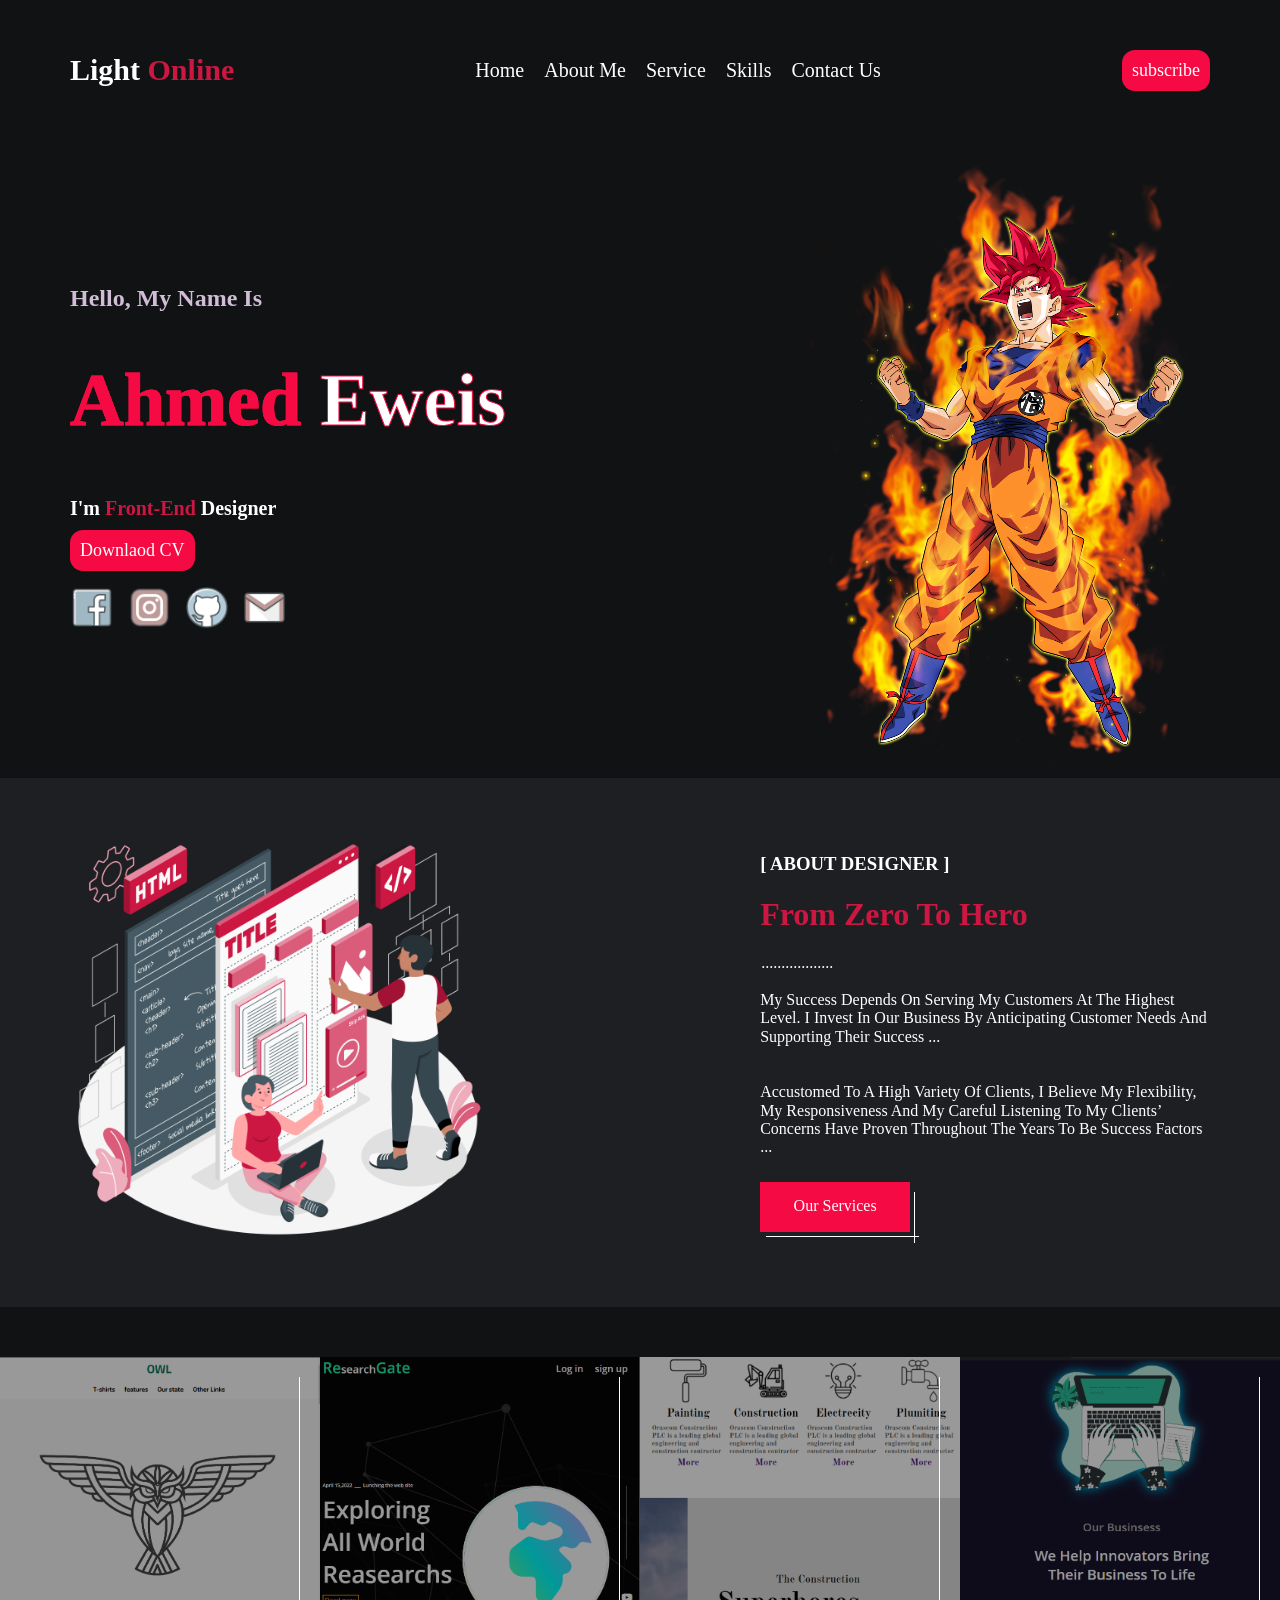
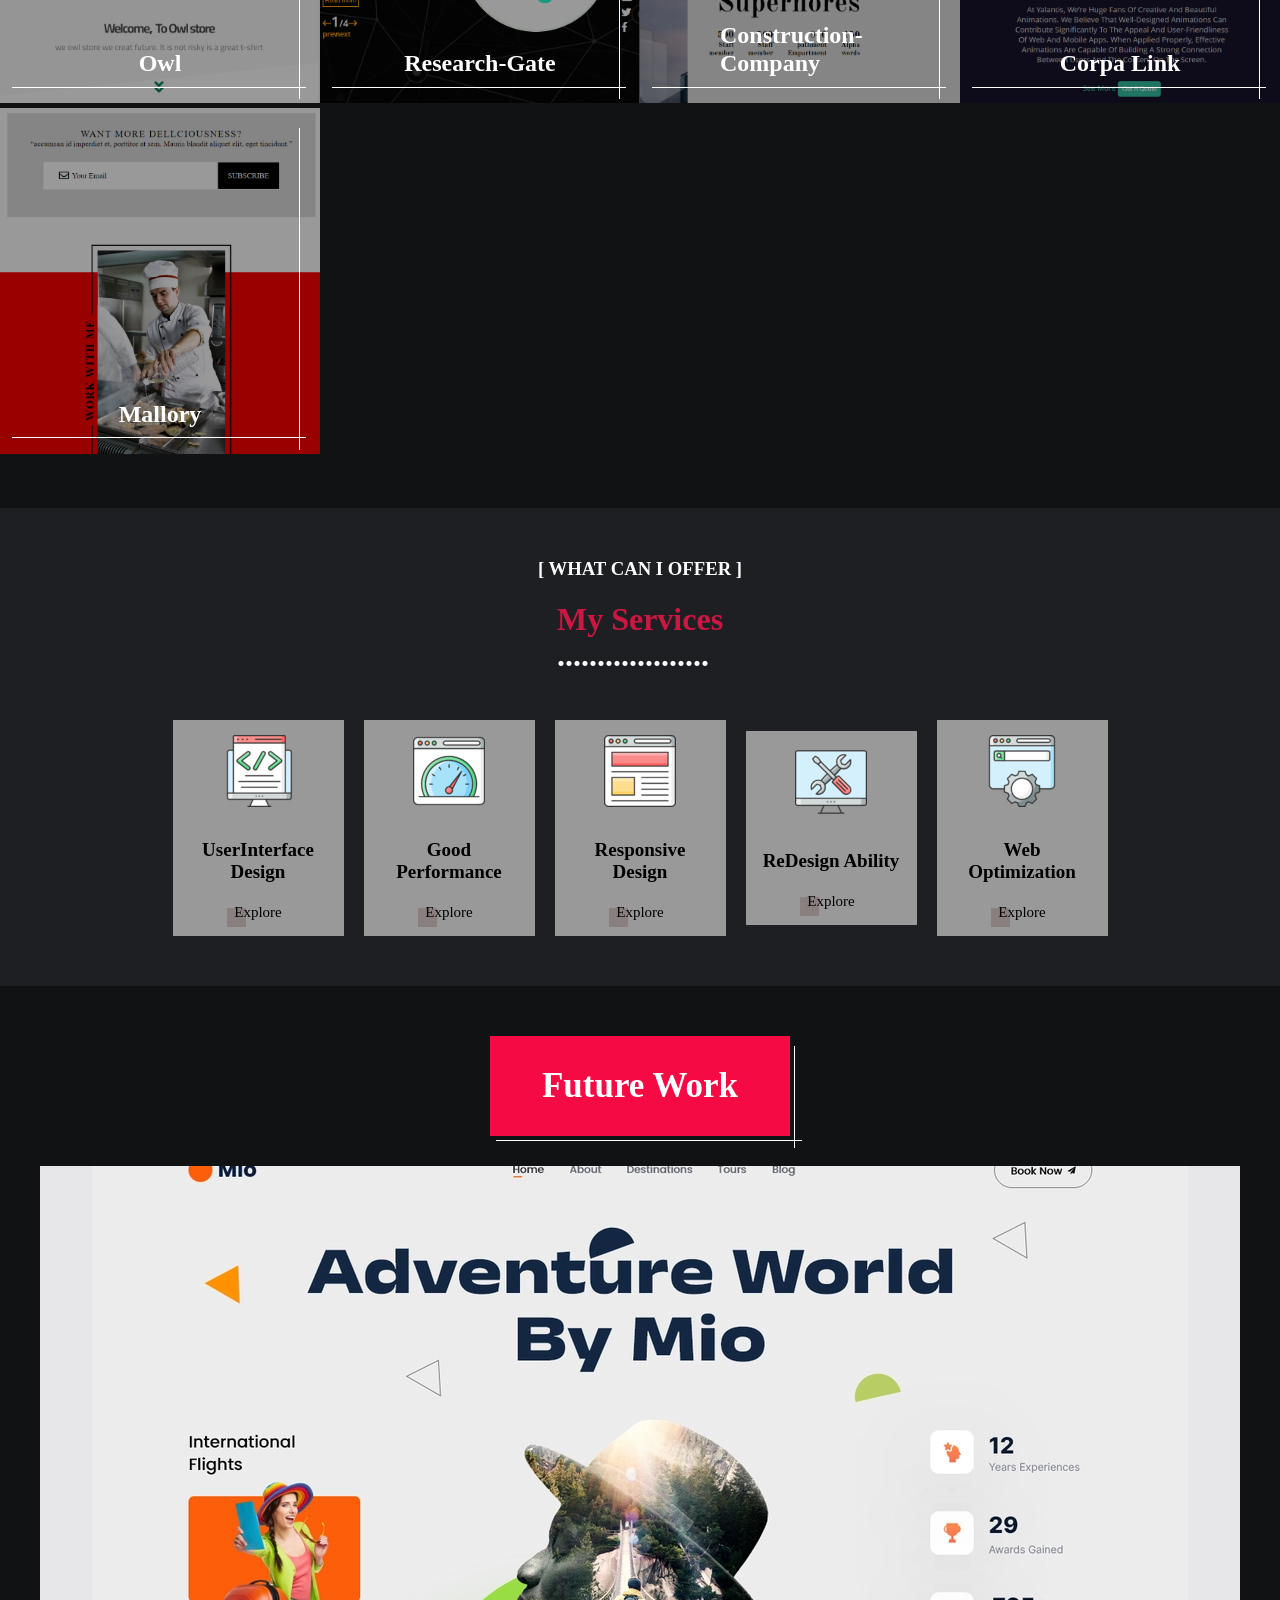
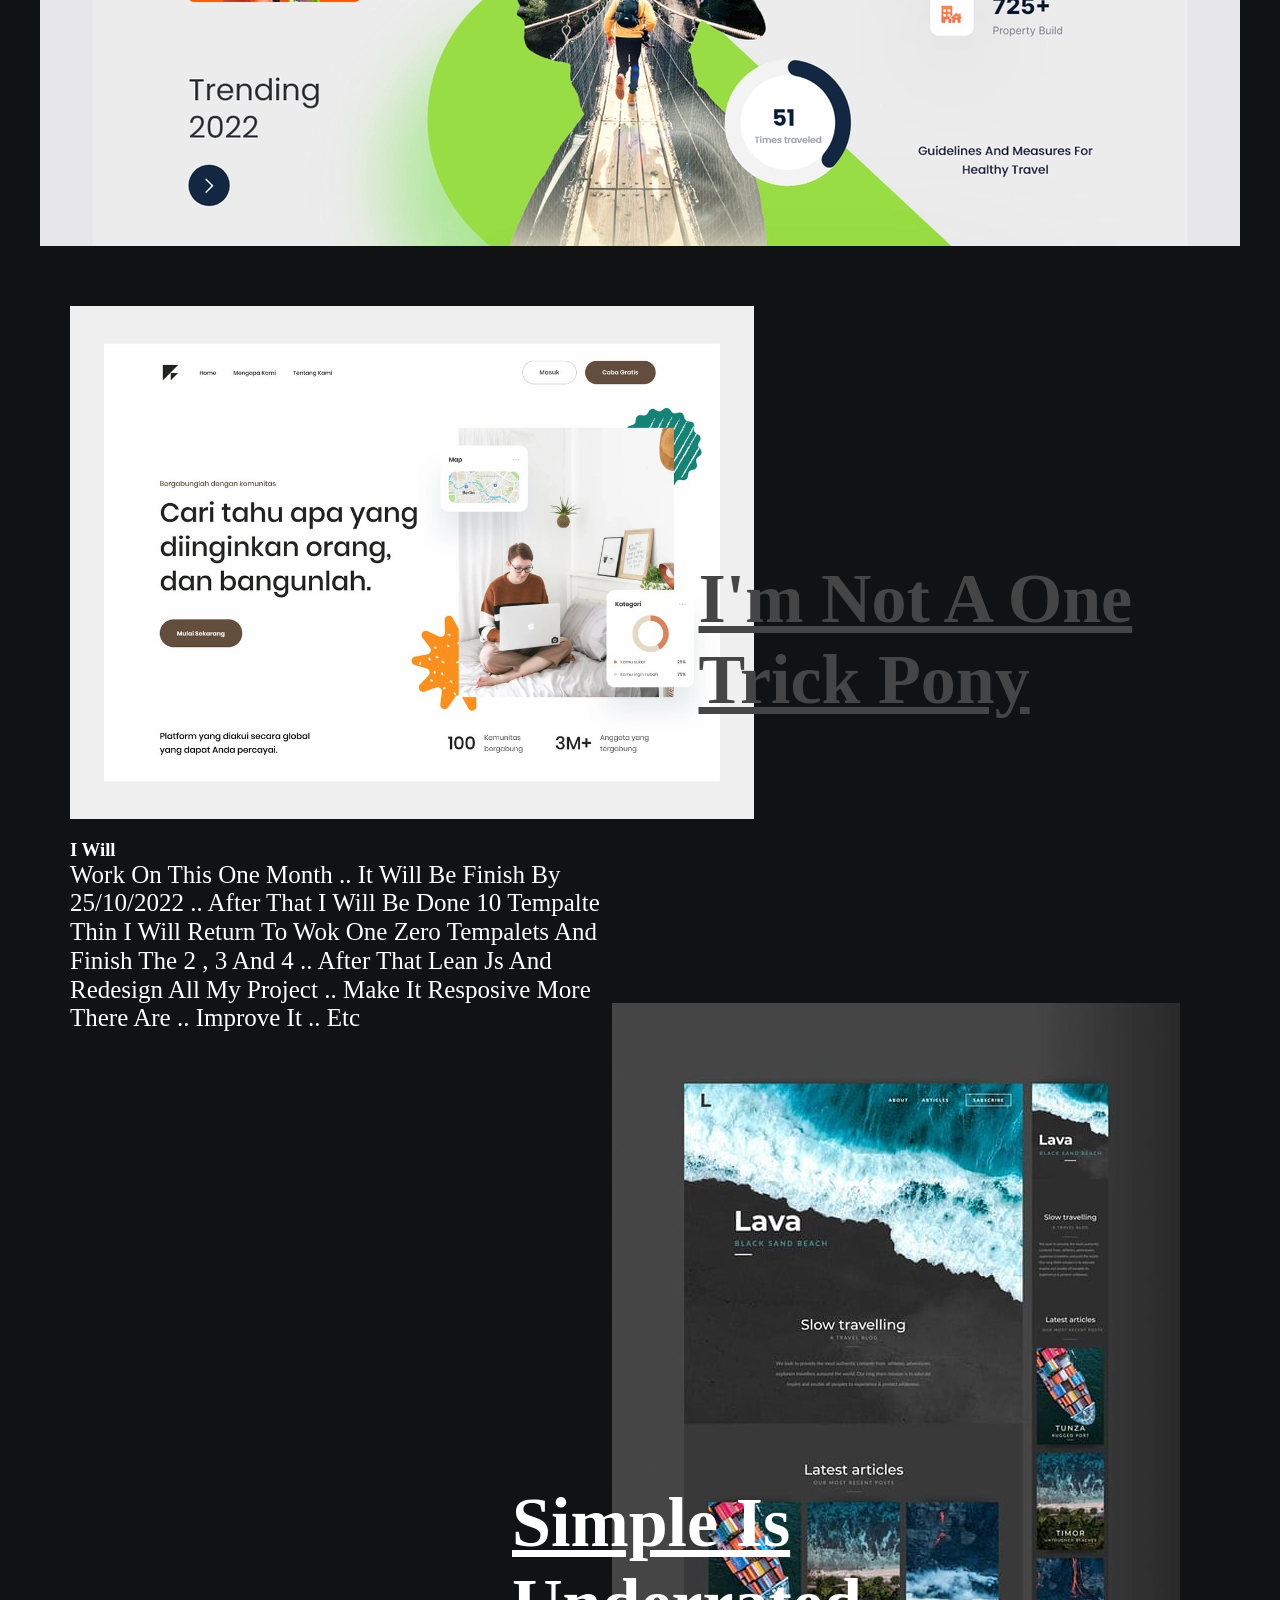
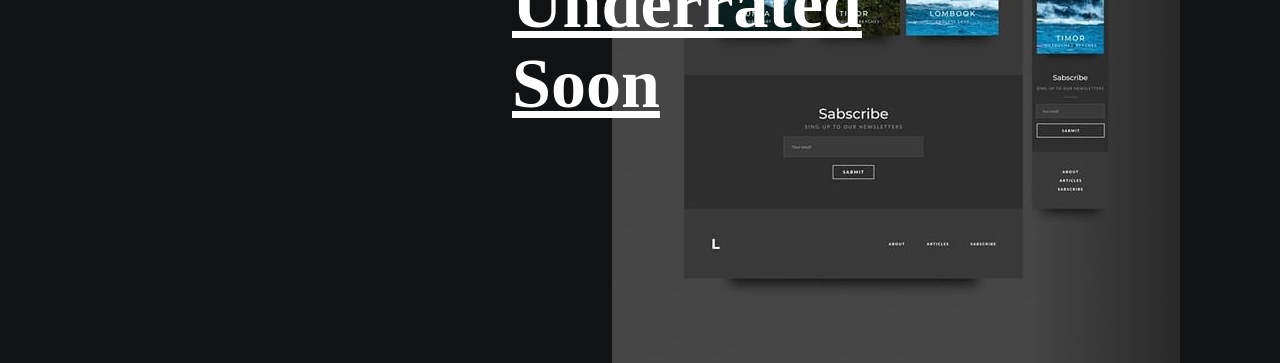
<file: index.html>
<!DOCTYPE html>
<html>
<head>
	<meta charset="utf-8">
	<meta name="viewport" content="width=device-width, initial-scale=1">
	<title>color</title>
	<!-- Render All Elements Normally -->
    <link rel="stylesheet" href="css/normalize.css" />
    <!-- Font Awesome Library -->
    <link rel="stylesheet" href="css/all.min.css" />
    <!-- main css file -->
	<link rel="stylesheet" type="text/css" href="css/color.css">
	<!-- google fonts -->
	<link rel="preconnect" href="https://fonts.googleapis.com">
	<link rel="preconnect" href="https://fonts.gstatic.com" crossorigin>
	<link href="https://fonts.googleapis.com/css2?family=Old+Standard+TT:ital,wght@0,400;0,700;1,400&family=Open+Sans:ital,wght@0,300;0,400;0,500;0,800;1,400&family=Work+Sans:wght@200;300;400;500;600;700;800&display=swap" rel="stylesheet">	
	<link rel="icon" href="icons/web.png">
</head>
<body>
	<!-- 0 header -->
	<header>
		<div class="container">
		  <div class="logo">
		    <h2>Light<span> Online</span></h2>
		  </div>
		  <nav class="nav-bar">
		  	<i class="fas fa-bars toggle-menu"></i>
			<ul>
		   	  <li><a href="">Home</a></li>
		      <li><a href="">about me</a></li>
		   	  <li><a href="">service</a></li>
		   	  <li><a href="">skills</a></li>
		   	  <li><a href="">contact us</a></li>	
		    </ul>			
	    </nav>
	    <div class="button">
	    	<button class="btn">subscribe</button>
	    </div>	
	    </div>
	</header>
	<!-- 1 header -->
	<!-- 0 land -->
	<section class="landing"> 
		<div class="container">			
			<div class="text">
			  <h4>hello, my name is</h4>
			  <h1 class="fill" data-text="Ahmed">Ahmed <span>eweis</span></h1>
			  <h3>i'm <span>front-end</span> designer</h3>
			  <div class="button">
	    	    <button>Downlaod CV</button>
	          </div>
	          <div class="icons">
	          	<a href=""><img src="icons/facebook.png"></a>
	          	<a href=""><img src="icons/instagram.png"></a>
	          	<a href=""><img src="icons/github.png"></a>
	          	<a href=""><img src="icons/gmail.png"></a>
	          </div>
			</div>
			<div class="img">
				<img src="image/goku.png">
			</div>			
		</div>
	</section>
	<!-- 1 land -->
	<!-- 0 about me -->
	<section class="about-me">
		<div class="container">
			<div class="about-img">
				<img src="image/Content structure-amico.png">	
			</div>
			<div class="text">
			  <div class="head">
				<h3>[ ABOUT DESIGNER  ]</h3>
				<span><h1>From zero to Hero</h1></span>
				<ul class="dot-s">
					<li>..................</li>
				</ul>
			   </div>
				<p>My success depends on serving my customers at the highest level. I invest in our business by anticipating customer needs and supporting their success ...</p>
				<p>Accustomed to a high variety of clients, I believe my flexibility, my responsiveness and my careful listening to my clients’ concerns have proven throughout the years to be success factors ...</p>
			  <div class="about-button">
			    <button><a href="">Our Services</a></button>
			  </div>
			</div>
		</div>
	</section>
	<!-- 1 about me  -->
	<!-- 0 projects -->
	<section class="projects">
		<div class="box">
			<a href="https://ahmedeweis.github.io/owl/"><img src="image/owl.png"></a>
			<h2>owl</h2>
		</div>
		<div class="box">
			<a href="https://ahmedeweis.github.io/research-gate-page/1/"><img src="image/research-gate.png"></a>
			<h2>research-gate</h2>
		</div>
		<div class="box">
			<a href="https://ahmedeweis.github.io/Construction-Company/"><img src="image/build-company.png"></a>
			<h2>Construction-Company</h2>
		</div><div class="box">
			<a href="https://ahmedeweis.github.io/Corpo-link/Corpo-link"><img src="image/corpa link.png"></a>
			<h2>corpa link</h2>
		</div>
		<div class="box">
			<a href="https://ahmedeweis.github.io/Mallory/"><img src="image/Mallory.png"></a>
			<h2>Mallory</h2>
		</div>
	</section>
	<!-- 1 projects -->
	<!-- 0 Our Services -->
	<section class="Our-Services">
		<div class="container">
			<div class="text service">
				<h3>[ WHAT CAN I OFFER ]</h3>
				<span><h1>my Services</h1></span>
			</div>
			<!-- 0 service area -->		
			<div class="service-area">
				<!-- 0 box -->
				<div class="section-box" >
					<div class="main-icon">
						<img src="icons/UI-file.png">
					</div>
					<div class="content-box">
						<h5>
						<a href="www.google.com">UserInterface design</a>
					    </h5>
					</div>
					<div class="link-box">
						<a href="www.google.com">explore</a>
					</div>
				</div>
				<!-- 1 box -->
				<!-- 0 box -->
				<div class="section-box" >
					<div class="main-icon">
						<img src="icons/Good-performance.png">
					</div>
					<div class="content-box">
						<h5>
						<a href="www.google.com">Good performance</a>
					    </h5>
					</div>
					<div class="link-box">
						<a href="www.google.com">explore</a>
					</div>
				</div>
				<!-- 1 box -->
				<!-- 0 box -->
				<div class="section-box" >
					<div class="main-icon">
						<img src="icons/Responsive-design.png">
					</div>
					<div class="content-box">
						<h5>
						<a class="we" href="www.google.com">Responsive design</a>
					    </h5>
					</div>
					<div class="link-box">
						<a href="www.google.com">explore</a>
					</div>
				</div>
				<!-- 1 box -->
				<!-- 0 box -->
				<div class="section-box" >
					<div class="main-icon">
						<img src="icons/ReDesign.png">
					</div>
					<div class="content-box">
						<h5>
						<a href="www.google.com">ReDesign ability</a>
					    </h5>
					</div>
					<div class="link-box">
						<a href="www.google.com">explore</a>
					</div>
				</div>
				<!-- 1 box -->
				<!-- 0 box -->
				<div class="section-box" >
					<div class="main-icon">
						<img src="icons/web_optimization.png">
					</div>
					<div class="content-box">
						<h5>
						<a href="www.google.com">web optimization</a>
					    </h5>
					</div>
					<div class="link-box">
						<a href="www.google.com">explore</a>
					</div>
				</div>
				<!-- 1 box -->			
			<!-- 1 service area -->
			</div>
		</div>
	</section>
	<!-- 1 Our Services  -->
	<!-- 0 future work -->
	<section class="fu-work">
      <div class="center ">
	    <button><a href="www.google.com">future work</a></button>
	  </div>	
		<div class="head-pro"><!-- i need it to but background!!! --></div>
		<div class="container">
		  <img class="fu-img" src="image/p2.jpg">
		  <h2 class="fu-text">I'm not a one trick pony</h2>
		  <h3> I will</h3>
		  <p> work on this one month .. it will be finish by 25/10/2022 ..
		  	after that i will be done 10 tempalte thin i will return to wok one zero
		  	tempalets and finish the 2 , 3 and 4 .. after that lean js and redesign all 
		  	my project .. make it resposive more there are .. improve it .. etc
		  </p>		  	
		</div>
		<div class="project-3">
			<h2 class="fu-text-p2">
				Simple is underrated soon
			</h2>
			<img src="image/p3.jpg">				
		</div>
	</section>
	<!-- 1 future work -->
</body>
</html>
</file>
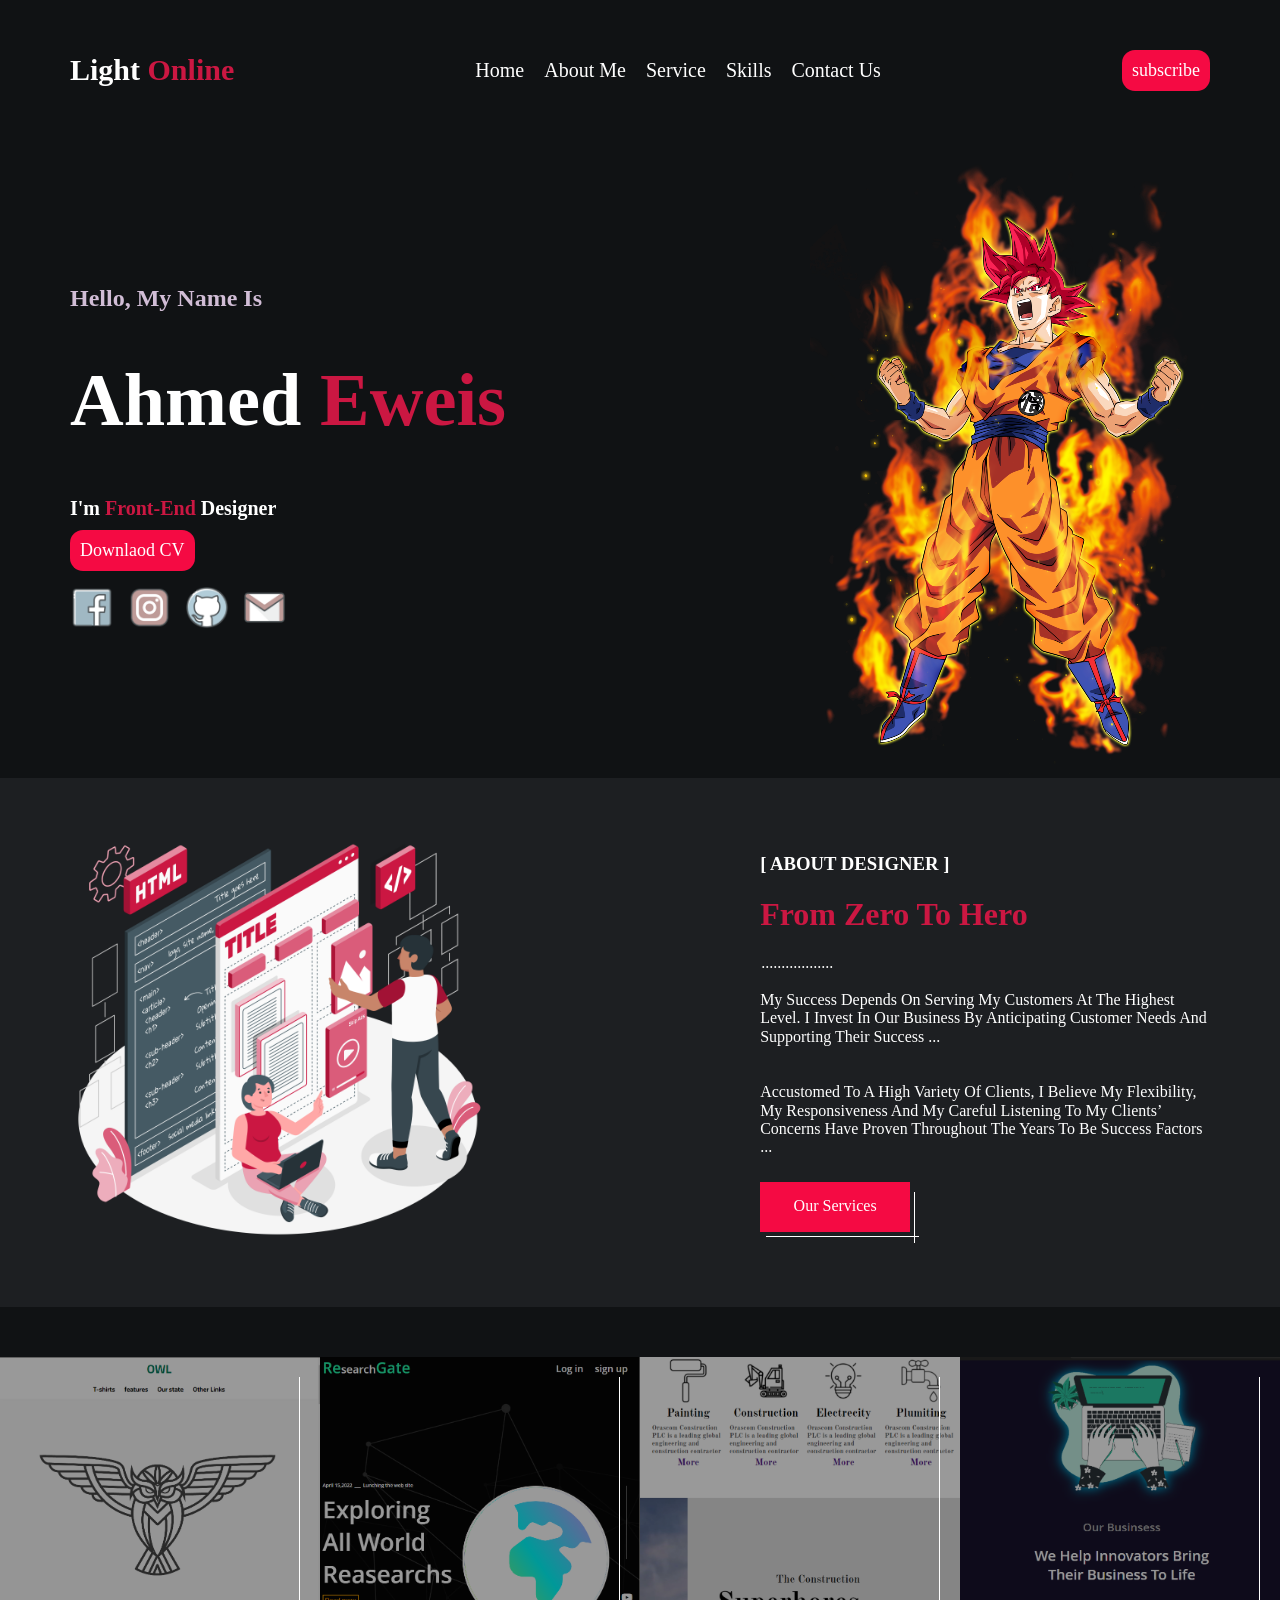
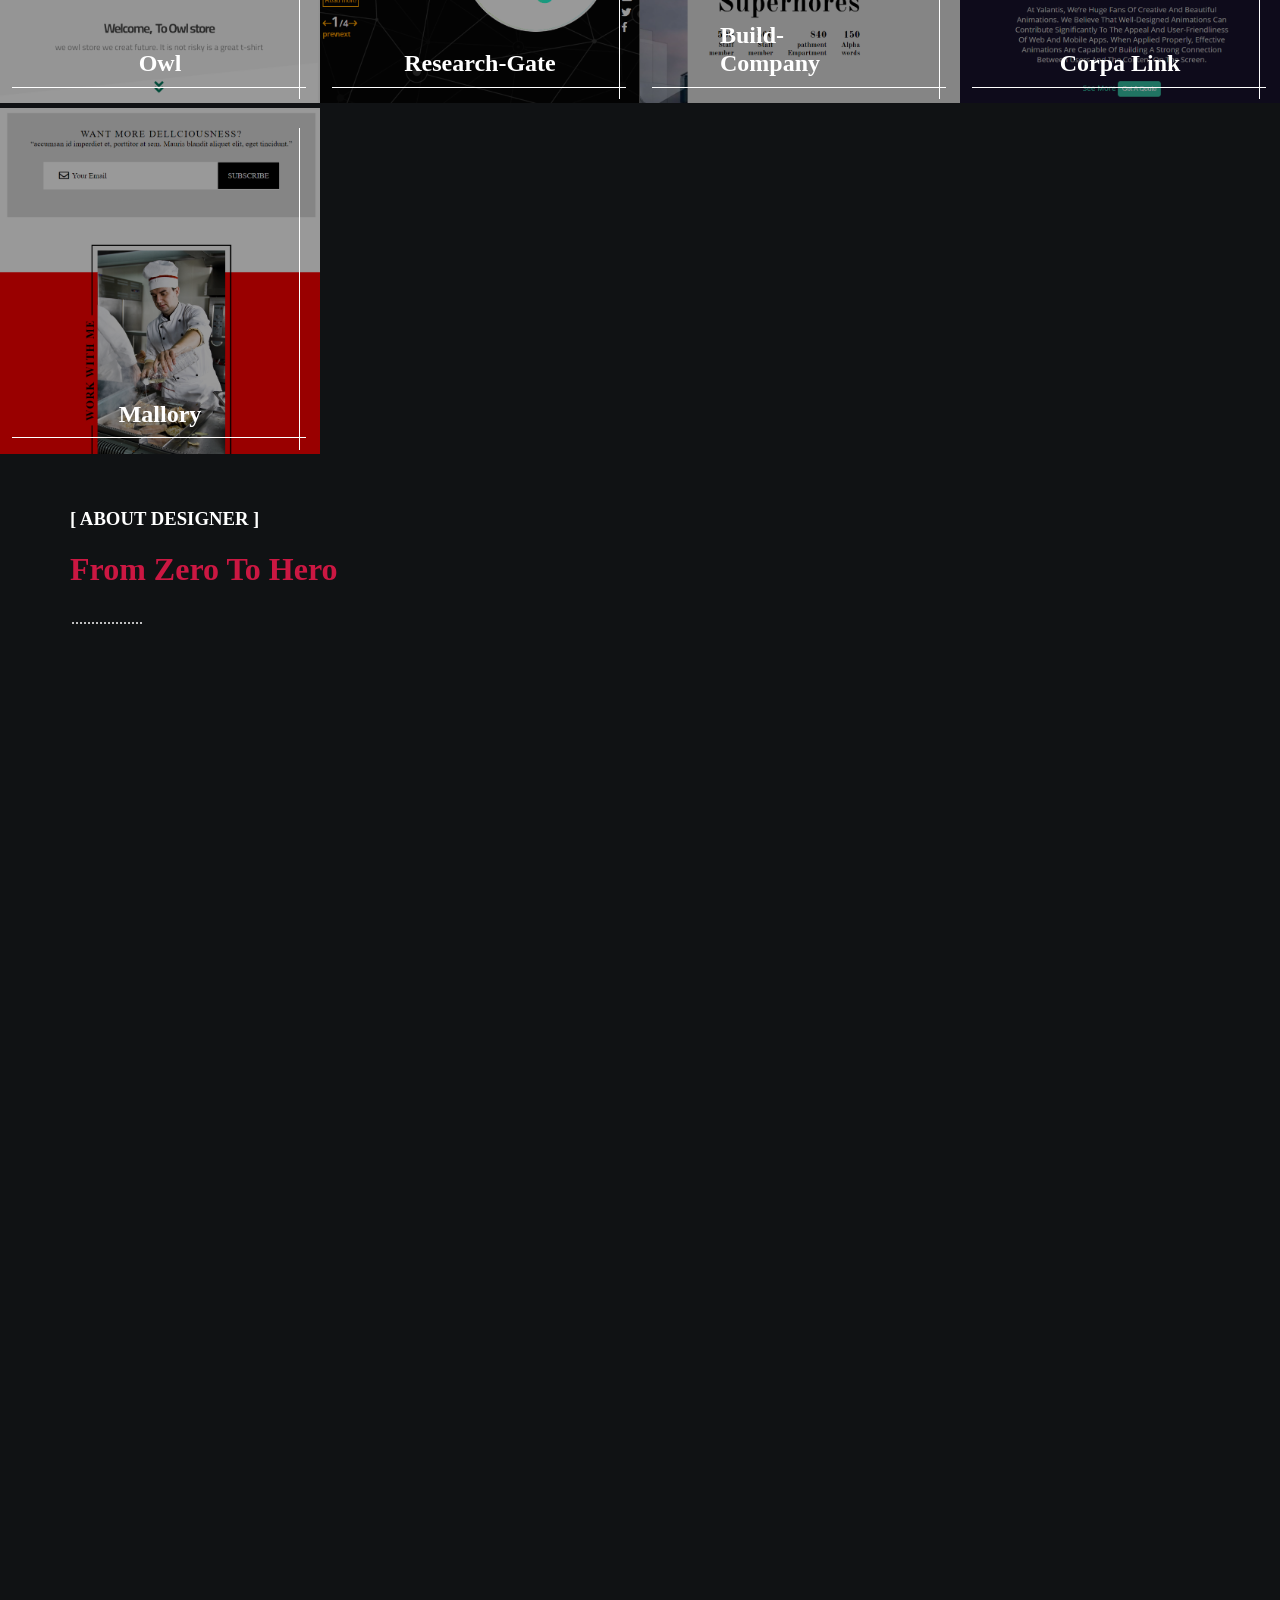
<file: color.html>
<!DOCTYPE html>
<html>
<head>
	<meta charset="utf-8">
	<meta name="viewport" content="width=device-width, initial-scale=1">
	<title>color</title>
	<!-- Render All Elements Normally -->
    <link rel="stylesheet" href="css/normalize.css" />
    <!-- Font Awesome Library -->
    <link rel="stylesheet" href="css/all.min.css" />
    <!-- main css file -->
	<link rel="stylesheet" type="text/css" href="css/color.css">
	<!-- google fonts -->
	<link rel="preconnect" href="https://fonts.googleapis.com">
	<link rel="preconnect" href="https://fonts.gstatic.com" crossorigin>
	<link href="https://fonts.googleapis.com/css2?family=Old+Standard+TT:ital,wght@0,400;0,700;1,400&family=Open+Sans:ital,wght@0,300;0,400;0,500;0,800;1,400&family=Work+Sans:wght@200;300;400;500;600;700;800&display=swap" rel="stylesheet">	
	<link rel="icon" href="icons/web.png">
</head>
<body>
	<!-- 0 header -->
	<header>
		<div class="container">
		  <div class="logo">
		    <h2>Light<span> Online</span></h2>
		  </div>
		  <nav class="nav-bar">
		  	<i class="fas fa-bars toggle-menu"></i>
			<ul>
		   	  <li><a href="">Home</a></li>
		      <li><a href="">about me</a></li>
		   	  <li><a href="">service</a></li>
		   	  <li><a href="">skills</a></li>
		   	  <li><a href="">contact us</a></li>	
		    </ul>			
	    </nav>
	    <div class="button">
	    	<button class="btn">subscribe</button>
	    </div>	
	    </div>
	</header>
	<!-- 1 header -->
	<!-- 0 land -->
	<section class="landing"> 
		<div class="container">			
			<div class="text">
			  <h4>hello, my name is</h4>
			  <h1>Ahmed <span>eweis</span></h1>
			  <h3>i'm <span>front-end</span> designer</h3>
			  <div class="button">
	    	    <button>Downlaod CV</button>
	          </div>
	          <div class="icons">
	          	<a href=""><img src="icons/facebook.png"></a>
	          	<a href=""><img src="icons/instagram.png"></a>
	          	<a href=""><img src="icons/github.png"></a>
	          	<a href=""><img src="icons/gmail.png"></a>
	          </div>
			</div>
			<div class="img">
				<img src="image/goku.png">
			</div>			
		</div>
	</section>
	<!-- 1 land -->
	<!-- 0 about me -->
	<section class="about-me">
		<div class="container">
			<div class="about-img">
				<img src="image/Content structure-amico.png">	
			</div>
			<div class="text">
			  <div class="head">
				<h3>[ ABOUT DESIGNER  ]</h3>
				<span><h1>From zero to Hero</h1></span>
				<ul class="dot-s">
					<li>..................</li>
				</ul>
			   </div>
				<p>My success depends on serving my customers at the highest level. I invest in our business by anticipating customer needs and supporting their success ...</p>
				<p>Accustomed to a high variety of clients, I believe my flexibility, my responsiveness and my careful listening to my clients’ concerns have proven throughout the years to be success factors ...</p>
			  <div class="about-button">
			    <button><a href="">Our Services</a></button>
			  </div>
			</div>
		</div>
	</section>
	<!-- 1 about me  -->
	<!-- 0 projects -->
	<section class="projects">
		<div class="box">
			<a href=""><img src="image/owl.png"></a>
			<h2>owl</h2>
		</div>
		<div class="box">
			<a href=""><img src="image/research-gate.png"></a>
			<h2>research-gate</h2>
		</div>
		<div class="box">
			<a href=""><img src="image/build-company.png"></a>
			<h2>build-company</h2>
		</div><div class="box">
			<a href=""><img src="image/corpa link.png"></a>
			<h2>corpa link</h2>
		</div>
		<div class="box">
			<a href=""><img src="image/Mallory.png"></a>
			<h2>Mallory</h2>
		</div>
	</section>
	<!-- 1 projects -->
	<!-- 0 Our Services -->
	<section class="Our Services">
		<div class="container">
			<div class="text">
				<h3>[ ABOUT DESIGNER  ]</h3>
				<span><h1>From zero to Hero</h1></span>
				<ul class="dot-s">
					<li>..................</li>
				</ul>
			</div>
		</div>
	</section>
	<!-- 1 Our Services  -->
</body>
</html>
</file>
<file: css/color.css>
:root {
	--primaryColor:#ff274d;
	--secondColor:#f7bcf7;
	--bgColor-1:#171a1c;
	--bgColor-2:#22282a;
	--padding: 8%;
	--section-padding:50px;
}
* {
	margin:0;
	padding: 0;
	box-sizing: border-box;
	text-transform:capitalize;		
}
html {
  scroll-behavior: smooth;
}
body {
  font-family: 'Old Standard TT', serif;
  background-color:#101214 ; 
  height:4000px;
  z-index:1;
}
ul {
  list-style: none;
}
li {

}
a {
	text-decoration:none;
}
.container {
  padding-left: 15px;
  padding-right: 15px;
  margin-left: auto;
  margin-right: auto;
}
/* Small */
@media (min-width: 768px) {
  .container {
    width: 750px;
  }
}
/* Medium */
@media (min-width: 992px) {
  .container {
    width: 970px;
  }
}
/* Large */
@media (min-width: 1200px) {
  .container {
    width: 1170px;
  }
}
/* 0 Header*/
header .container {
	display:flex;
	justify-content:space-between;
	align-items:center;
	flex-direction:row ;
	padding-top:var(--section-padding);
	padding-bottom:var(--section-padding);
	font-size:20px;
	min-height:100px;
}
h2 {
	color:white;
}
span {
	color:#CB1742;
}
nav ul {
	display:flex;
	flex-direction:row;
}
header nav .toggle-menu{
	color:white;
	font-size:22px;	
}
li {
	margin:0px 10px;
}
li a {
	color:white;
	position:relative;
	transition:1s;
}
li a:hover {
	color:#CB1742;
}
li a:before {
	content:" ";
	position:absolute ;
	background-color:#F50A43;
	bottom:-1px;
	left:0;
	width:0.0001%;
	height:3px;
	transition: 0.5s;
}

li a:hover:before {
    width:100%;
    left:0px;

} 
.button button {
	background-color:#F50A43 ;
	color:white ;
	padding:8px;
	border-radius:13px;	
	border-color:transparent;
	font-size:18px;	
	transition:0.5s;
	text-align:center;
	transition:0.5s;
}
.button button:hover {
	background-color:white;
	color:#F50A43 ;
	transform:scale(1.1);
}
/* 1 Header*/
/* 0 land */
.landing .container {
	display:flex;
	flex-direction:row;
	justify-content:space-between;
	align-items:center;
}
.landing .container .text {
	display:flex;
	flex-direction:column;
	justify-content:space-between;
	align-items:flex-start;
}
.landing .container .text h4 {
 font-size:1.5rem;
 color:#D1BDD6;
}

.landing .container .text h1 {
	font-size:4.65rem;
	color:white;
	line-height:1;
}
.fill {
	font-weight:bold;
	font-size:40px;
	width:fit-content;
	-webkit-text-fill-color:white;
	-webkit-text-stroke:1px #F50A43;
	position:relative;
}
.fill:before {
	content:attr(data-text);
	position:absolute;
	left:0;
	top: 0;
	-webkit-text-fill-color:#F50A43;
	overflow:hidden;
	animation-name:fill;
	animation-duration: 3s;
	animation-iteration-count:infinite;
	animation-timing-function:ease-in-out;
	animation-direction:alternate-reverse;
}/*
.fill:hover:before {
	width:100%;
}*/
@keyframes fill {
	0% {
		width:0%;
	}
	100% {
		width:100%;
	}
}
@media (max-width: 768px) {
  .landing .container .text h1 {
	font-size:4.65rem;
	color:white;
	line-height:1.2;
  }	
}

.landing .container .text h3 {
	font-size:1.25rem;
	color:white;
	margin:10px 0;
}
.landing .container .text .icons a img {
	width:10%;
	margin:15px 10px 0px 0px;
	filter: grayscale(0.7);
}
.landing .container .text .icons a img:hover {
	filter: grayscale(0);
}

.img {
/*	transition:0.8s;*/
	animation-name:scale;
	animation-duration: 1.4s;
	animation-iteration-count: infinite;
	animation-timing-function:linear;
	animation-direction:alternate-reverse;
}
@keyframes scale {
	0% {
		transform:scale(0.9);
	}
	100%{
		transition:scale(1.3);
	}
}

@media (max-width: 768px) {
	.img {
		display:none;
	}
	.landing {
		background-image:url("../image/goku.png");
		background-repeat:no-repeat;
		background-position:center center;
		height:100vh;
	}
}

@media (min-width: 768px) {
  header nav .toggle-menu {
    display: none;
  }
}
@media (max-width: 767px) {
	.btn {
		display:none;
	}
	header nav .toggle-menu {
		position:absolute;
		right:10%;
		top: 55px;
	}
  header nav ul {
    display: none;
  }
  header nav .toggle-menu:hover + ul {
    display: flex;
    flex-direction: column;
    position: absolute;
    top: 11%;
    width: 99%;
    height:30vh;
    background-color:#333;
    justify-content:space-between;
    left:2px;
  }
  header nav ul li a {
  	margin-top:50px;
  }
}
/* 1 land */
/* 0 about me */
.about-me {
	background-color:#1d1f22;
	padding-top:var(--section-padding);
	padding-bottom:var(--section-padding);
}
.about-me .container {
	display:flex;	
}
@media (max-width: 992px) {
	.about-me .container {
	  display:flex;
	  flex-direction:column;
	  justify-content:center;
	  align-items:center;
	  text-align:center;
	}
}
.text {
	display:flex;
	flex-direction:column;
	justify-content:space-evenly;
	align-items:flex-start;
	color:white;
}
.text  p {
	margin-top:12px;
}
@media (max-width: 992px) {
	.text  {
	  display:flex;
	  flex-direction:column;
	  align-items:center;
	  justify-content:space-between;	  
	  flex-basis:100%;
	}
	.text p {
		line-height:1.8;
		margin-top:12px;
	}
}
.dot-s {
	position:relative;
}
.dot-s li {
	position:absolute;
	left: -9px;
}
@media (max-width: 992px) {
	.dot-s li {
	  left: 50%;
	  top:50%;
	  transform:translate(-50%,-50%);
	}
}
.about-button button {
	width:150px;
	height:50px;
	font-size:16px;
	background-color:#F50A43;
	border:none;
	position:relative;
	transition:1s;	
}
.about-button button:hover {
	border:1px solid #F50A43;
	background-color:transparent;
	color:#F50A43;
}
.about-button button:after{
	content: " ";
	width:102%;
	position:absolute;
	height:1px;
	background-color:white ;
	bottom:-5px;
	left:6px;
	transition:0.5s;
}
.about-button button:before {
	content: " ";
	width:1px;
	position:absolute;
	height:102%;
	background-color:white ;
	top:10px;
	right:-5px;
	transition:0.5s;
}
.about-button button:hover:after{
	width:0%;
}
.about-button button:hover:before {
	height:0%;
}
.about-button button a {
color:white;
}
.about-img img {
	width:60%;
	margin-bottom:10px;
}
@media (max-width: 992px) {
  .about-img img {
	width:55%;
 }
}

/* 1 about me */
/* 0 projects */
.projects {
	display:grid;
	grid-template-columns:repeat(auto-fill,minmax(280px,1fr));
	padding-top:var(--section-padding);
	padding-bottom:var(--section-padding);
}
@media (max-width: 1204px) {
	.projects {
		grid-template-columns:repeat(3,auto);
	}
}
.projects .box a img {
	width:calc(100%);
	filter: brightness(0.6);
	transition:0.5s;
}
.projects .box a img:hover {
	filter: brightness(1.1);
}
.projects .box {
	position:relative;
	background-color:#101214;
}
.projects .box:after {
	content: " ";
	width:92%;
	position:absolute;
	height:1px;
	background-color:white ;
	bottom:20px;
	left:12px;
}

.projects .box:before{
    content: " ";
    height:92%;
    position: absolute;
    width:1px;
    background-color: white;
    top: 20px;
    right: 20px;
    z-index: 999;
}
.projects .box h2 {
	position:absolute;
	left:50%;
	transform:translateX(-50%);
	bottom:30px;
	color:#fff;
}
/* 1 projects */
/* 0 service */
.Our-Services{
	background-color:#1D1F22;
	padding-top:var(--section-padding);
	padding-bottom:var(--section-padding);
}
.service {
	align-items:center;
}
.service h3 {
	color:white;
}
.service h1 {
	position:relative;
}
.service h1::after {
	content: "...................";
	width:100%;
	height:1px;
	color:white;
	position:absolute;
	bottom:0;
	left:50%; 
	transform:translateX(-50%);
}
.service-area {
	display:flex;
	justify-content:center;
	align-items:center;
	margin-top:50px;
	z-index:2;
}
@media (max-width: 768px) {
  .service-area {
    display:grid;
    grid-template-columns:repeat(autofill,minmax(150,1fr));   
  }
}
.service-area .section-box {
	background-color:#999;
	display:flex;
	justify-content:space-between;
	align-items:center;
	flex-direction:column;
	flex-basis:15%;
	text-align:center;
	padding: 15px;
	margin: 10px 10px 0 10px;
	position:relative;
}
@media (max-width: 1205px) {
 .service-area .section-box {
 	flex-basis:10%;
 	margin-bottom:20px;
 }
}
.service-area .section-box:hover {
	background-color:red;
}
.service-area .section-box:hover  img {
	background-color:transparent;
	filter: hue-rotate(200deg);
}
.service-area .section-box::before {
  content: " ";
  position: absolute;
  background-color: red;
  color: red;
  width: 0%;
  height: 2px;
  bottom: -10px;
  left: 20px;
  transition:0.5s;
}
.service-area .section-box:hover:before {
  content: " ";
  position: absolute;
  background-color: red;
  color: red;
  width: 100%;
  height: 2px;
  bottom: -10px;
  left: 20px;
}
.service-area .section-box::after {
  content: " ";
  position: absolute;
  background-color: red;
  color: red;
  width: 2px;
  height: 0%;
  top: 20px;
  right: -11px;
  transition:0.5s;
}
.service-area .section-box:hover:after {
  content: " ";
  position: absolute;
  background-color: red;
  color: red;
  width: 2px;
  height: 100%;
  top: 20px;
  right: -11px;
}
.service-area .section-box .main-icon {
	margin: 0px 0px 28px;
}

.service-area .section-box .content-box {
	margin:0px 0px 20px;
}

.service-area .section-box .content-box h5 a {
	font-size:19px;
	color:black;
}
.service-area .section-box .content-box h5 a:hover {
	color:white;
}

.service-area .section-box .link-box a {
	font-size:15px;
	color:black;
	position:relative;
	z-index:999;
}
.service-area .section-box .link-box a:hover {
	color:white;
}

.service-area .section-box .link-box a:after {
  content: " ";
  position: absolute;
  background-color: #897f7f;
  color: red;
  width: 40%;
  height: 115%;
  bottom: -7px;
  left: -7px;
  transition: 0.5s;
  z-index:-1; 
 }
.service-area .section-box .link-box a:hover:after {
  width: 130%;
}
/* 1 service */
/* 0 future work */
.fu-work {
	padding-top:var(--section-padding);
}
.center {
	display:flex;
	justify-content: center;
	padding-bottom:30px;
}
.center  button {
	width:300px;
	height:100px;
	background-color:#F50A43;
	border:none;
	position:relative;
	transition:1s;	
}
.center  button:hover {
	border:1px solid #F50A43;
	background-color:transparent;
	color:#F50A43;
}
.center button:after{
	content: " ";
	width:102%;
	position:absolute;
	height:1px;
	background-color:white ;
	bottom:-5px;
	left:6px;
	transition:0.5s;
}
.center  button:before {
	content: " ";
	width:1px;
	position:absolute;
	height:102%;
	background-color:white ;
	top:10px;
	right:-5px;
	transition:0.5s;
}
.center  button:hover:after{
	width:0%;
}
.center  button:hover:before {
	height:0%;
}
.center  button a {
  color:white;
  font-size:35px;
  font-weight:bold;
}

.fu-work .head-pro {
	display:flex;
	justify-content:center;
	flex-direction:column;
	align-items:center;
	background-image:url("../image/p1.png");
	background-repeat:no-repeat;
	background-position:center;
	height:680px;
	padding-bottom:10px;
}
.fu-img {
	padding-top:60px;
	width:60%;
}
.fu-work .container {
	display:flex;
	position:relative;
	justify-content: center;
	align-items:flex-start;
	flex-direction:column;
}
.fu-work .container h2 {
	align-self:center;
	font-size:70px;
	position:absolute;
	left:55%;
	color:#454545;
	text-decoration:underline;
}
.fu-work .container h3 {
	color:white;
	padding-top:20px;
}
.fu-work .container p {
  color:white;
  width:50%;
  z-index:999;
  font-size:25px;
}
@media (max-width: 1199px) {
		.fu-work .container h2 {
			font-size:50px;
			top:22%;
		}		
}
@media (max-width: 768px) {
		.fu-work .container h2 {
			font-size:50px;
			top:25%;
			left:50%;
		}
}
@media (max-width: 666px) {
		.fu-work .container h2 {
			font-size:20px;
			top:25%;
			left:50%;
		}
		.fu-work .container p {
			font-size:15px;
			font-weight:bold;
		}
}
.fu-work .project-3 {
	display:flex;
	justify-content:flex-end;
	margin-top:-30px;
	padding-right:100px;
	position:relative;
}

.fu-text-p2 {
	position:absolute;
	top:50%;
	left:40%;
	font-size:70px;
	width:30%;
	text-decoration:underline;
	color:white;
}

@media (max-width: 1199px) {
		.fu-text-p2{
			font-size:50px;
			top:30%;
			left:30%;
		}	
}

.fu-work .title-p3 p,.fu-work .title-p3 h3 {	
	z-index:1000;
}

@media (max-width: 992px) {
	.fu-text-p2 {
		font-size:30px;
		left:20%
	}
	.fu-work .project-3 {
			padding-right:0.01px;
			margin-top:20px;
			max-width:100%;
	}
}

/* 1 future work */
</file>
